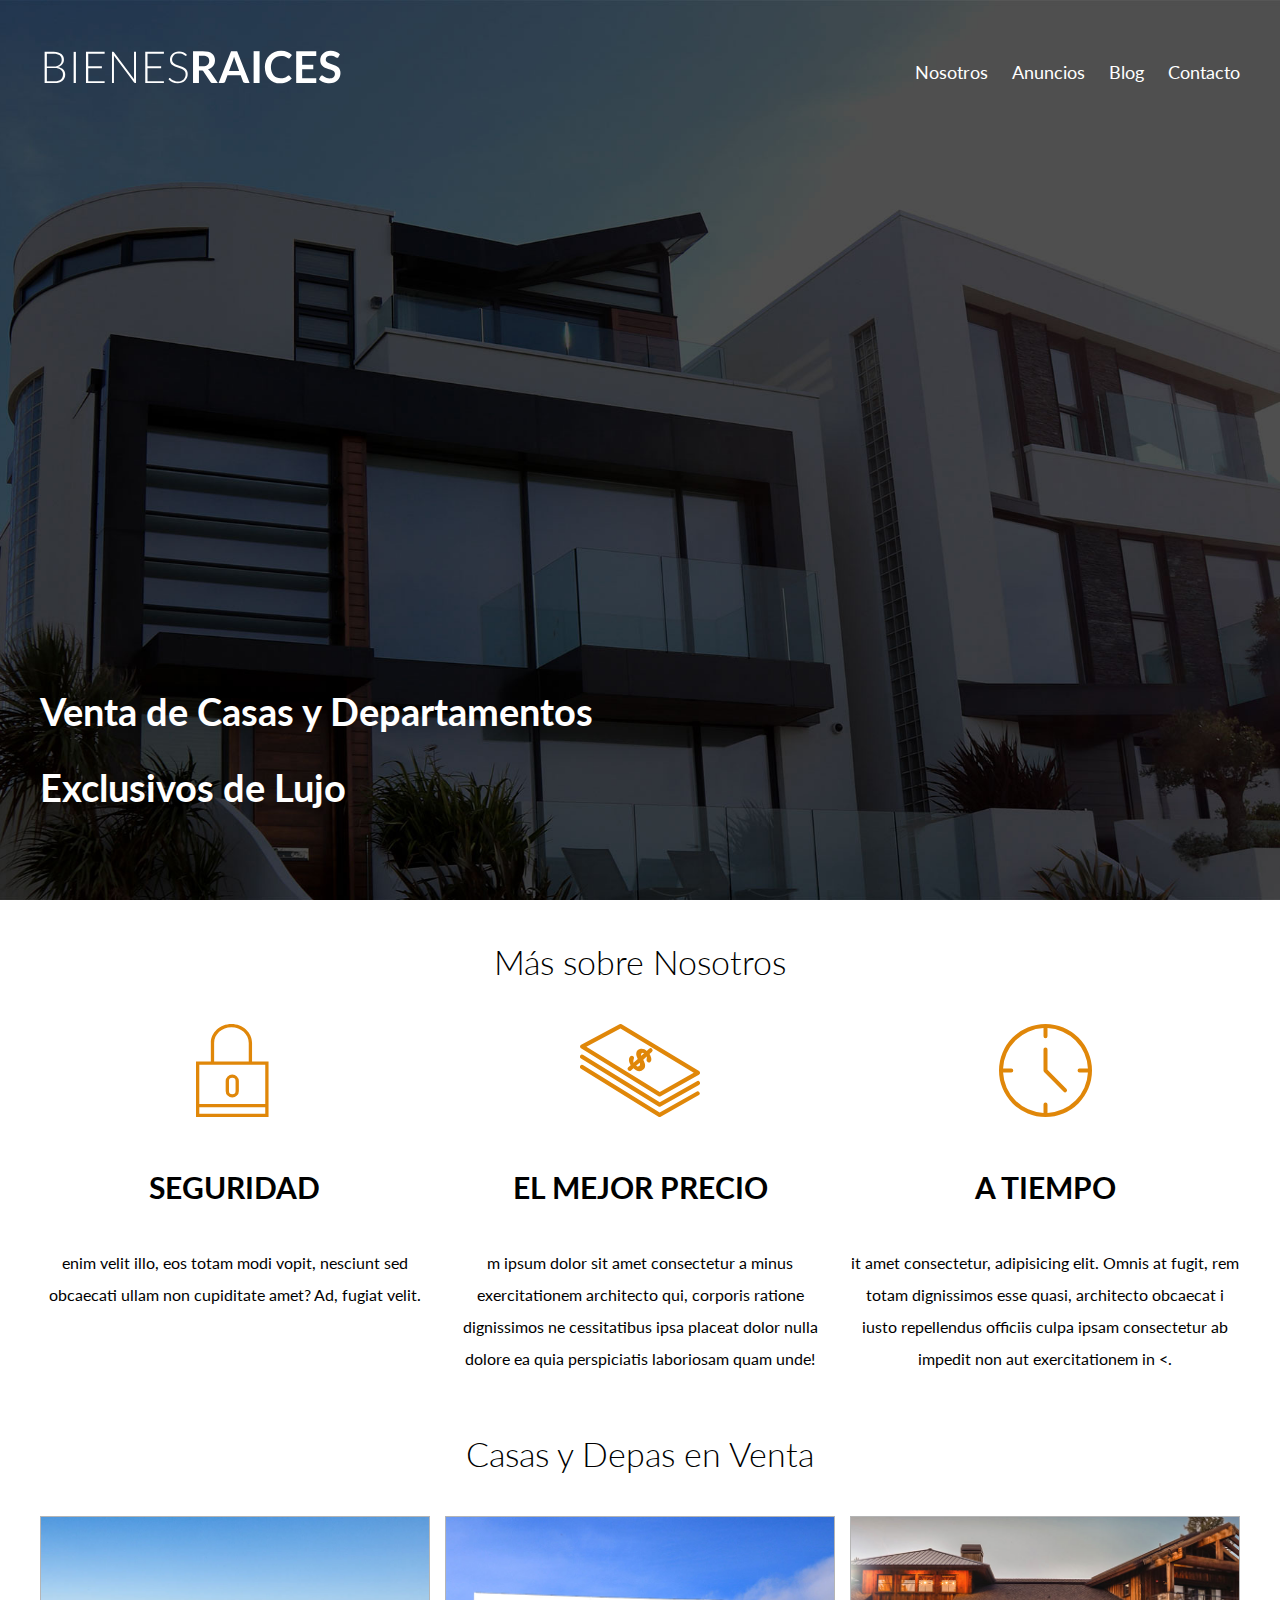
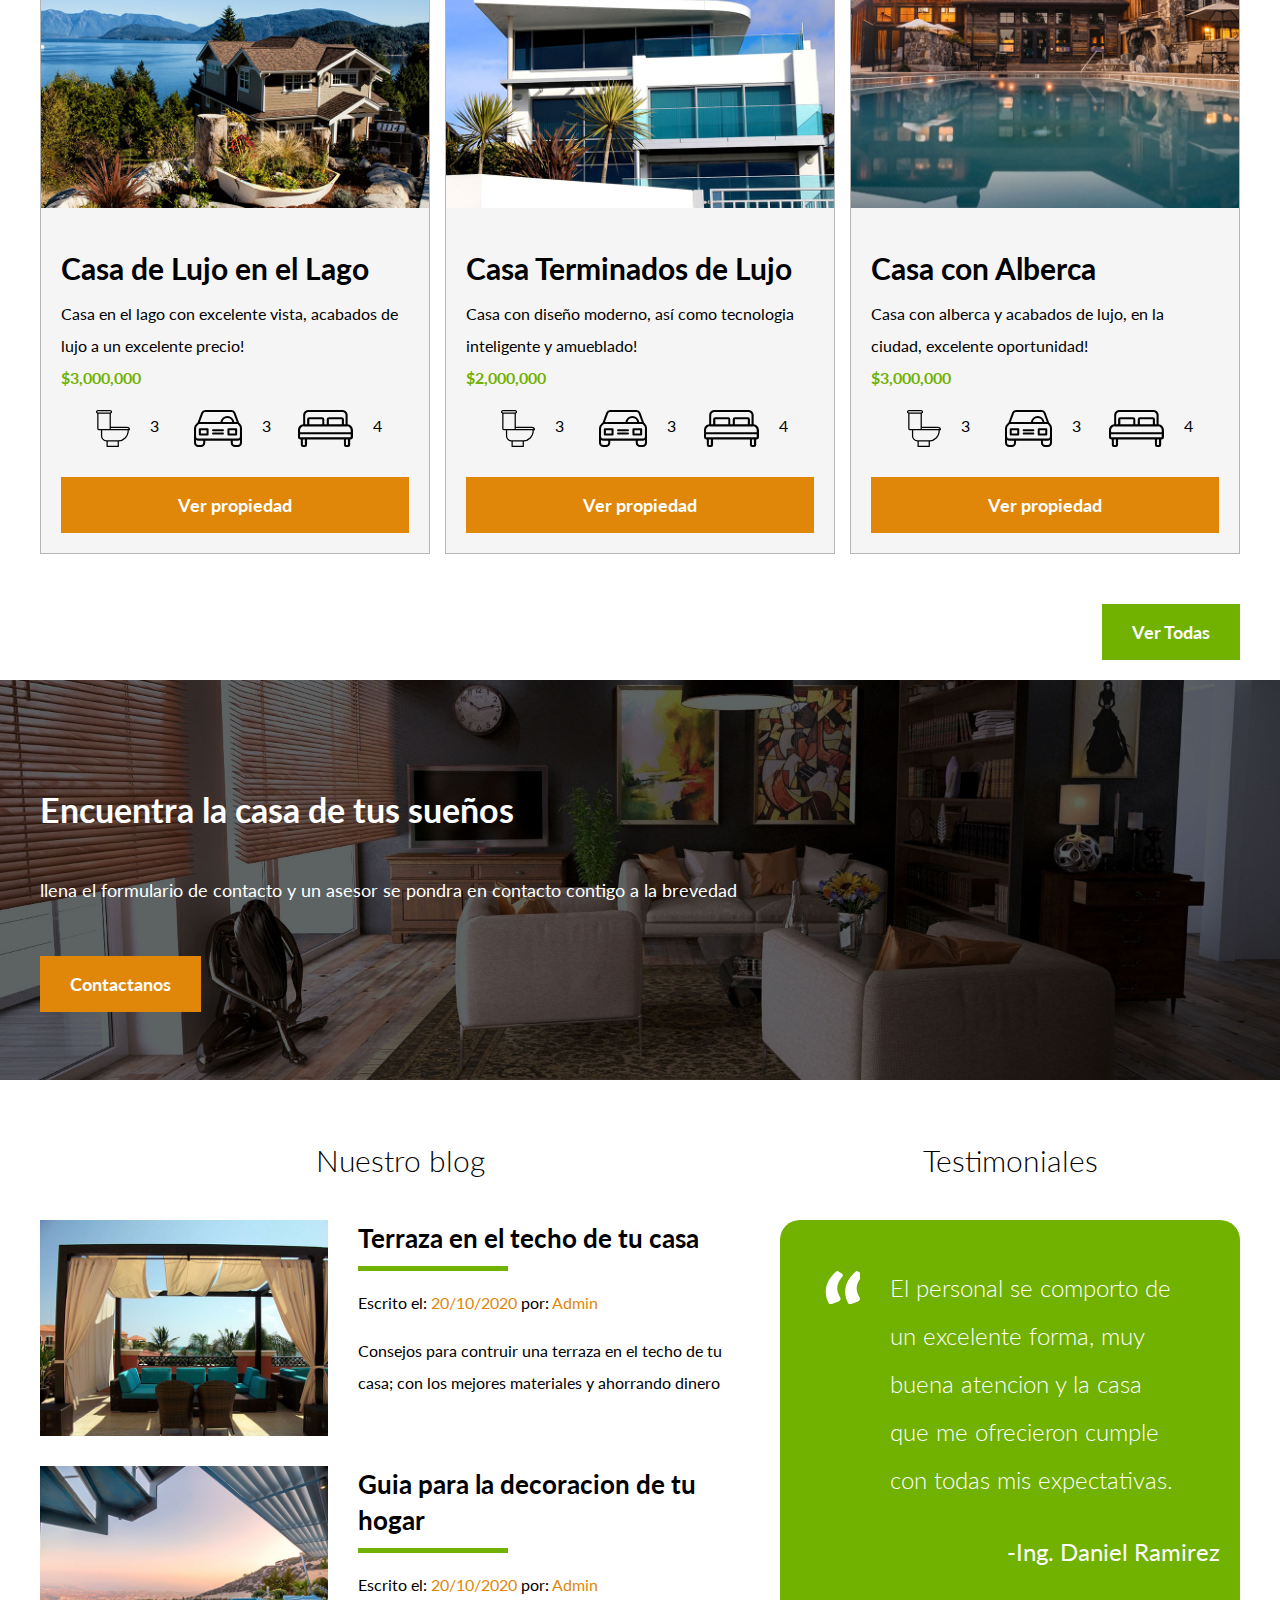
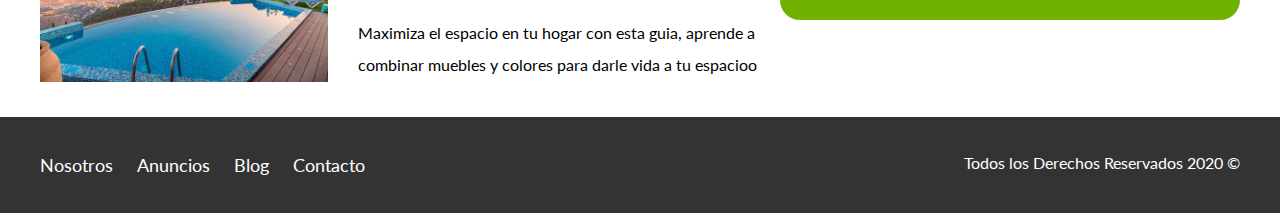
<file: index.html>
<!DOCTYPE html>
<html lang="en">

<head>
    <meta charset="UTF-8">
    <meta name="viewport" content="width=device-width, initial-scale=1.0">
    <meta http-equiv="X-UA-Compatible" content="ie=edge">
    <title>Bienes Raices</title>
    <link href="https://fonts.googleapis.com/css?family=Lato:300,400,700,900&display=swap" rel="stylesheet">
    <link rel="stylesheet" href="CSS/normalize.css">
    <link rel="stylesheet" href="CSS/Styles.css">

</head>

<body>
    <header class="site-header inicio">
        <div class="contenido-header contenedor">
            <div class="barra">
                <a href="/">
                    <img src="img/logo.svg" alt="Logotipo de Bienes Raices">
                </a>

                <div class="mobile-menu">
                    <a href="#navegacion">
                        <img src="img/barras.svg" alt="Icono Menu">
                    </a>
                </div>
                <nav id="navegacion" class="navegacion">
                    <a href="Nosotros.html">Nosotros</a>
                    <a href="Anuncios.html">Anuncios</a>
                    <a href="Blog.html">Blog</a>
                    <a href="Contacto.html">Contacto</a>
                </nav>
            </div>
            <h1>Venta de Casas y Departamentos Exclusivos de Lujo</h1>

        </div>
    </header>

    <section class="contenedor seccion">
        <h2 class="fw-300 centrar-texto">Más sobre Nosotros</h2>
        <div class="iconos-nosotros">
            <div class="icono">
                <img src="img/icono1.svg" alt="Icono Seguridad">
                <h3>Seguridad</h3>
                <p>enim velit illo, eos totam modi vopit, nesciunt sed obcaecati ullam non cupiditate amet? Ad, fugiat velit.</p>
            </div class="icono">

            <div class="icono">
                <img src="img/icono2.svg" alt="Icono Precio">
                <h3>El mejor precio</h3>
                <p>m ipsum dolor sit amet consectetur a minus exercitationem architecto qui, corporis ratione dignissimos ne cessitatibus ipsa placeat dolor nulla dolore ea quia perspiciatis laboriosam quam unde!</p>
            </div class="icono">

            <div class="icono">
                <img src="img/icono3.svg" alt="Icono Tiempo">
                <h3>A Tiempo</h3>
                <p>it amet consectetur, adipisicing elit. Omnis at fugit, rem totam dignissimos esse quasi, architecto obcaecat i iusto repellendus officiis culpa ipsam consectetur ab impedit non aut exercitationem in
                    <.</p>
            </div>


    </section>

    <main class="seccion contenedor">
        <h2 class="fw-300 centrar-texto">Casas y Depas en Venta</h2>
        <div class="contenedor-anuncios">
            <div class="anuncio">
                <img src="img/anuncio1.jpg" alt="Anuncio casa de lujo">
                <div class="contenido-anuncio">
                    <h3>Casa de Lujo en el Lago</h3>
                    <p>Casa en el lago con excelente vista, acabados de lujo a un excelente precio!</p>
                    <p class="precio">$3,000,000</p>

                    <ul class="iconos-caracteristicas">
                        <li><img src="img/icono_wc.svg" alt="icono wc">
                            <p>3</p>
                        </li>

                        <li><img src="img/icono_estacionamiento.svg" alt="icono autos">
                            <p>3</p>
                        </li>
                        <li><img src="img/icono_dormitorio.svg" alt="icono habitacion">
                            <p>4</p>
                        </li>
                    </ul>

                    <a href="Anuncio.html" class="botones boton-amarillo d-block">Ver propiedad</a>
                </div>
            </div>

            <div class="anuncio">
                <img src="img/anuncio2.jpg" alt="Anuncio casas terminados">
                <div class="contenido-anuncio">
                    <h3>Casa Terminados de Lujo</h3>
                    <p>Casa con diseño moderno, así como tecnologia inteligente y amueblado!</p>
                    <p class="precio">$2,000,000</p>

                    <ul class="iconos-caracteristicas">
                        <li><img src="img/icono_wc.svg" alt="icono wc">
                            <p>3</p>
                        </li>

                        <li><img src="img/icono_estacionamiento.svg" alt="icono autos">
                            <p>3</p>
                        </li>
                        <li><img src="img/icono_dormitorio.svg" alt="icono habitacion">
                            <p>4</p>
                        </li>
                    </ul>

                    <a href="Anuncio.html" class="botones boton-amarillo d-block">Ver propiedad</a>
                </div>
            </div>

            <div class="anuncio">
                <img src="img/anuncio3.jpg" alt="Anuncio Casa con Alberca">
                <div class="contenido-anuncio">
                    <h3>Casa con Alberca</h3>
                    <p>Casa con alberca y acabados de lujo, en la ciudad, excelente oportunidad!</p>
                    <p class="precio">$3,000,000</p>

                    <ul class="iconos-caracteristicas">
                        <li><img src="img/icono_wc.svg" alt="icono wc">
                            <p>3</p>
                        </li>

                        <li><img src="img/icono_estacionamiento.svg" alt="icono autos">
                            <p>3</p>
                        </li>
                        <li><img src="img/icono_dormitorio.svg" alt="icono habitacion">
                            <p>4</p>
                        </li>
                    </ul>

                    <a href="Anuncio.html" class="botones boton-amarillo d-block">Ver propiedad</a>
                </div>
            </div>
        </div>
        <div class="ver-todas">
            <a href="Anuncios.html" class="botones boton-verde">Ver Todas</a>
        </div>
    </main>

    <section class="imagen-contacto">
        <div class="contenedor contenido-contacto">
            <h2>Encuentra la casa de tus sueños</h2>
            <p>llena el formulario de contacto y un asesor se pondra en contacto contigo a la brevedad
            </p>

            <a href="Contacto.html" class="botones boton-amarillo">Contactanos</a>
        </div>
    </section>

    <div class="seccion-inferior contenedor seccion">
        <section class="blog">
            <h3 class="centrar-texto fw-300">Nuestro blog</h3>

            <article class="entrada-blog">
                <div class="imagen">
                    <img src="img/blog1.jpg" alt="imagen blog 1">
                </div>
                <div class="texto-entrada">
                    <a href="Entrada.html">
                        <h4>Terraza en el techo de tu casa</h4>
                    </a>
                    <p>Escrito el: <span> 20/10/2020 </span> por: <span>Admin</span></p>
                    <p>Consejos para contruir una terraza en el techo de tu casa; con los mejores materiales y ahorrando dinero</p>
                </div>
            </article>

            <article class="entrada-blog">
                <div class="imagen">
                    <img src="img/blog2.jpg" alt="imagen blog 2">
                </div>
                <div class="texto-entrada">
                    <a href="Entrada.html">
                        <h4>Guia para la decoracion de tu hogar</h4>
                    </a>
                    <p>Escrito el: <span> 20/10/2020 </span> por: <span>Admin</span></p>
                    <p>Maximiza el espacio en tu hogar con esta guia, aprende a combinar muebles y colores para darle vida a tu espacioo</p>
                </div>
            </article>
        </section>
        <section class="testimoniales">
            <h3 class="fw-300 centrar-texto">Testimoniales</h3>
            <div class="testimonial">
                <blockquote>
                    El personal se comporto de un excelente forma, muy buena atencion y la casa que me ofrecieron cumple con todas mis expectativas.
                </blockquote>
                <p>-Ing. Daniel Ramirez</p>
        </section>
        </section>

        </div>

        <footer class="site-footer seccion">
            <div class="contenedor contenedor-footer">
                <nav class="navegacion">
                    <a href="Nosotros.html">Nosotros</a>
                    <a href="Anuncios.html">Anuncios</a>
                    <a href="Blog.html">Blog</a>
                    <a href="Contacto.html">Contacto</a>
                </nav>
                <p class="copyright">Todos los Derechos Reservados 2020 &copy;</p>
            </div>
        </footer>
</body>

</html>
</file>
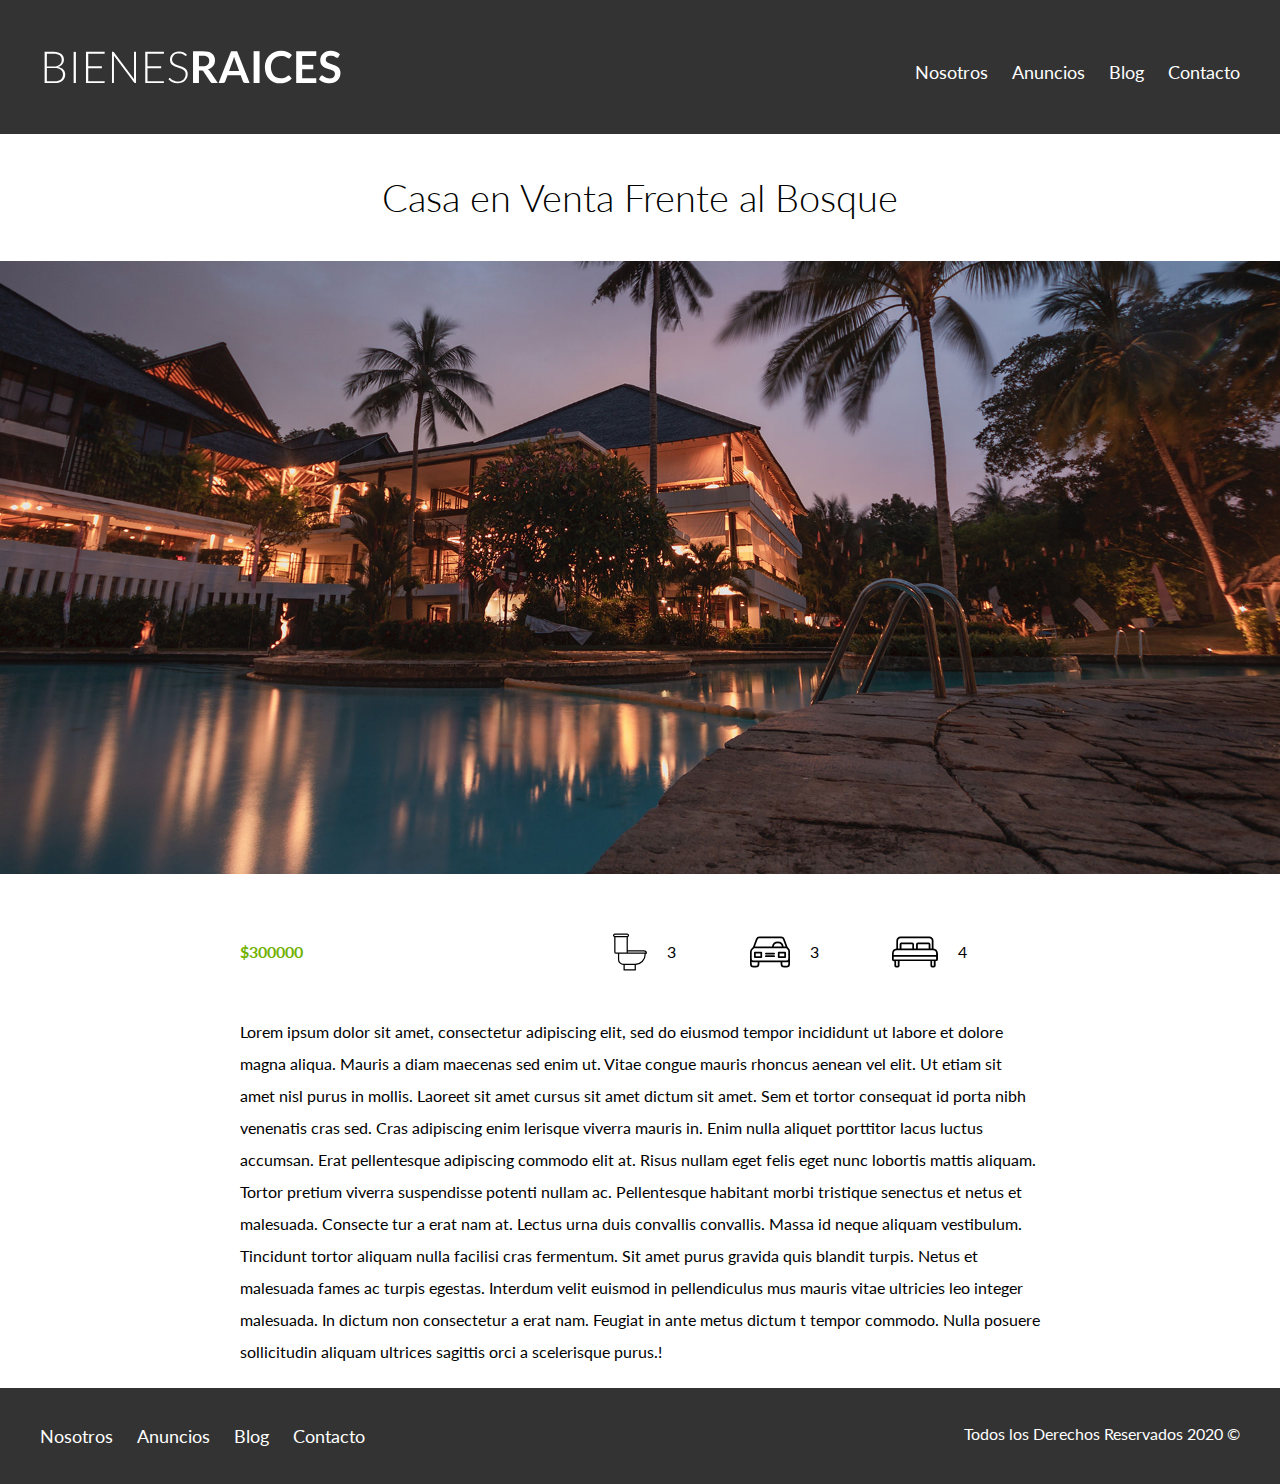
<file: Anuncio.html>
<!DOCTYPE html>
<html lang="en">

<head>
    <meta charset="UTF-8">
    <meta name="viewport" content="width=device-width, initial-scale=1.0">
    <meta http-equiv="X-UA-Compatible" content="ie=edge">
    <title>Anuncio</title>
    <link href="https://fonts.googleapis.com/css?family=Lato:300,400,700,900&display=swap" rel="stylesheet">
    <link rel="stylesheet" href="CSS/normalize.css">
    <link rel="stylesheet" href="CSS/Styles.css">

</head>

<body>
    <header class="site-header">
        <div class="contenedor contenido-header">
            <div class="barra">
                <a href="/">
                    <img src="img/logo.svg" alt="Logotipo de Bienes Raices">
                </a>

                <div class="mobile-menu">
                    <a href="#navegacion">
                        <img src="img/barras.svg" alt="Icono Menu">
                    </a>
                </div>
                <nav id="navegacion" class="navegacion">
                    <a href="Nosotros.html">Nosotros</a>
                    <a href="Anuncios.html">Anuncios</a>
                    <a href="Blog.html">Blog</a>
                    <a href="Contacto.html">Contacto</a>
                </nav>
            </div>
        </div>
    </header>

    <h1 class="fw-300 centrar-texto">Casa en Venta Frente al Bosque</h1>
    <img src="img/destacada.jpg" alt="Imagen anuncio">

    <main class="contenedor seccion contenido-centrado">
        <div class="resumen-propiedad">
            <p class="precio">$300000</p>
            <ul class="iconos-caracteristicas">
                <li><img src="img/icono_wc.svg" alt="icono wc">
                    <p>3</p>
                </li>

                <li><img src="img/icono_estacionamiento.svg" alt="icono autos">
                    <p>3</p>
                </li>
                <li><img src="img/icono_dormitorio.svg" alt="icono habitacion">
                    <p>4</p>
                </li>
            </ul>

        </div>
        <!--Resumen de propiedad-->

        <p>Lorem ipsum dolor sit amet, consectetur adipiscing elit, sed do eiusmod tempor incididunt ut labore et dolore magna aliqua. Mauris a diam maecenas sed enim ut. Vitae congue mauris rhoncus aenean vel elit. Ut etiam sit amet nisl purus in mollis.
            Laoreet sit amet cursus sit amet dictum sit amet. Sem et tortor consequat id porta nibh venenatis cras sed. Cras adipiscing enim lerisque viverra mauris in. Enim nulla aliquet porttitor lacus luctus accumsan. Erat pellentesque adipiscing commodo
            elit at. Risus nullam eget felis eget nunc lobortis mattis aliquam. Tortor pretium viverra suspendisse potenti nullam ac. Pellentesque habitant morbi tristique senectus et netus et malesuada. Consecte tur a erat nam at. Lectus urna duis convallis
            convallis. Massa id neque aliquam vestibulum. Tincidunt tortor aliquam nulla facilisi cras fermentum. Sit amet purus gravida quis blandit turpis. Netus et malesuada fames ac turpis egestas. Interdum velit euismod in pellendiculus mus mauris
            vitae ultricies leo integer malesuada. In dictum non consectetur a erat nam. Feugiat in ante metus dictum t tempor commodo. Nulla posuere sollicitudin aliquam ultrices sagittis orci a scelerisque purus.!
        </p>

    </main>



    <footer class="site-footer seccion">
        <div class="contenedor contenedor-footer">
            <nav class="navegacion">
                <a href="Nosotros.html">Nosotros</a>
                <a href="Anuncios.html">Anuncios</a>
                <a href="Blog.html">Blog</a>
                <a href="Contacto.html">Contacto</a>
            </nav>
            <p class="copyright">Todos los Derechos Reservados 2020 &copy;</p>
        </div>
    </footer>
</body>

</html>
</file>
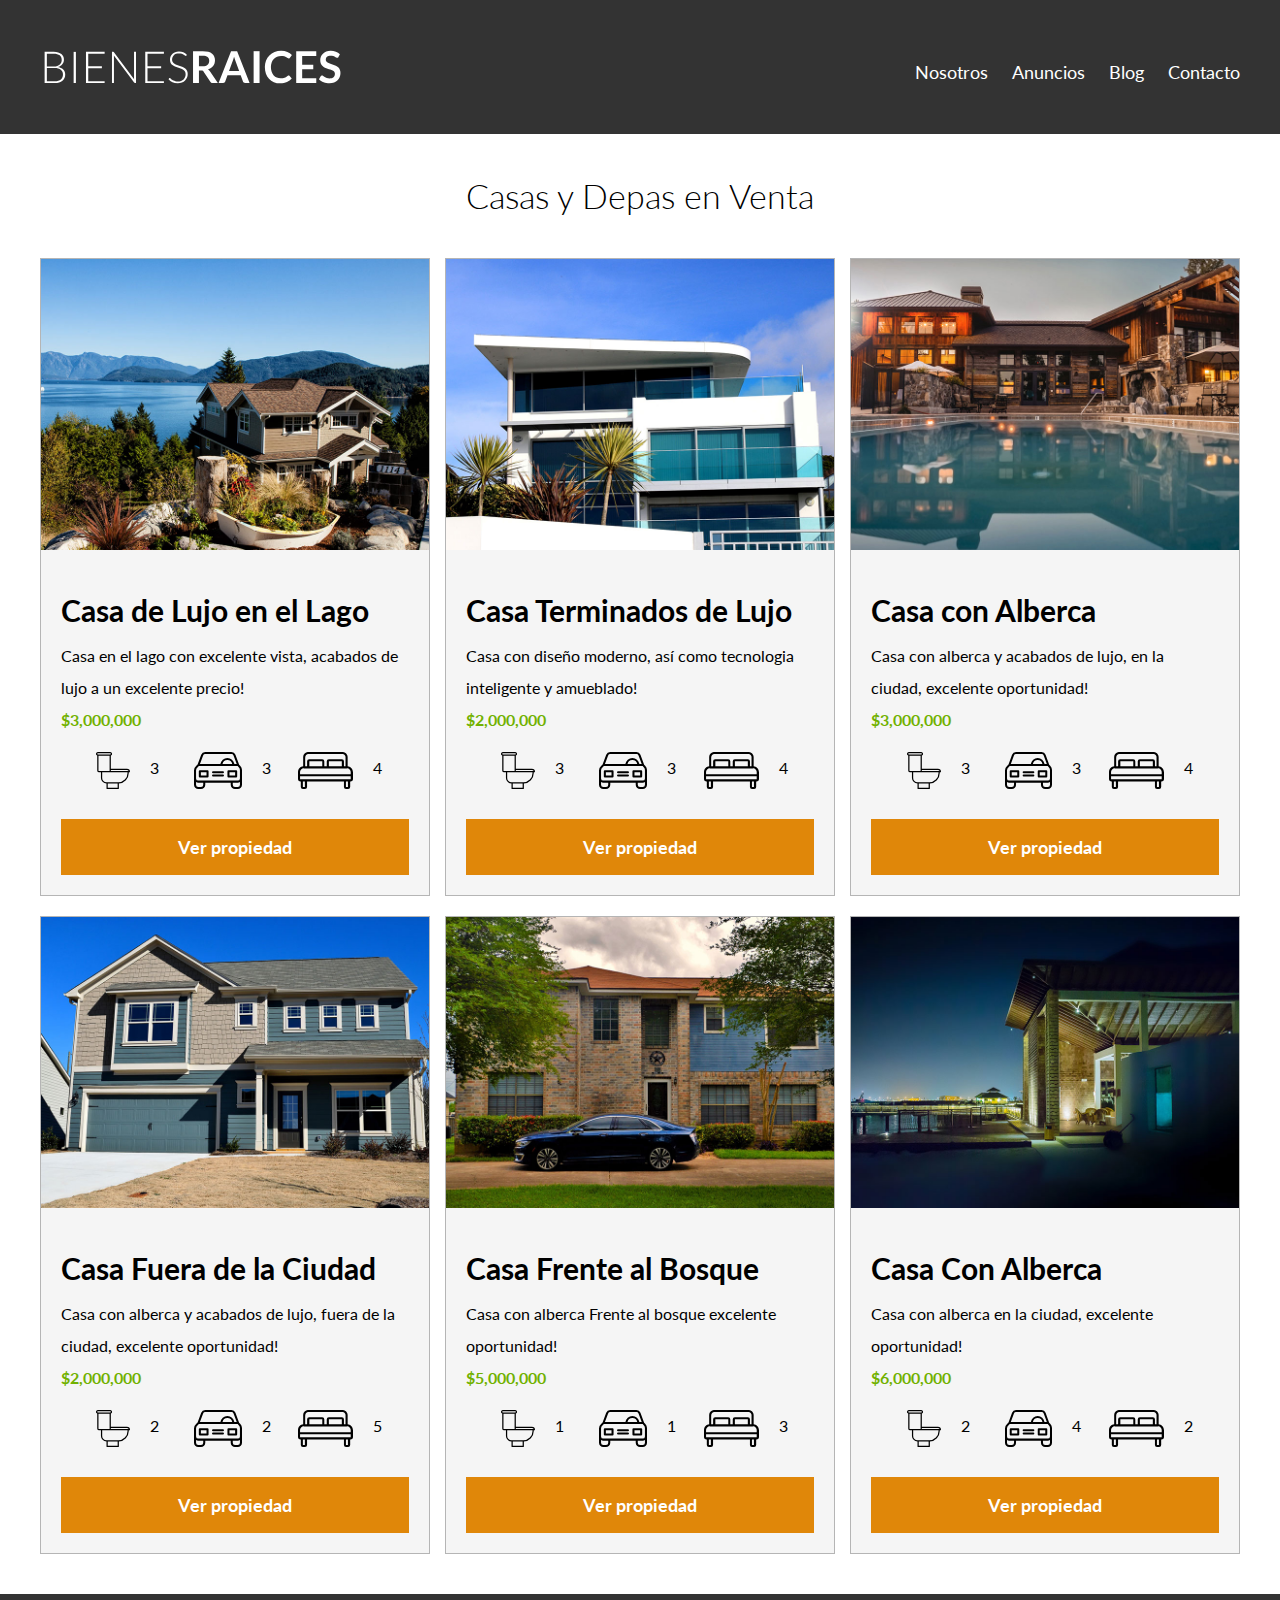
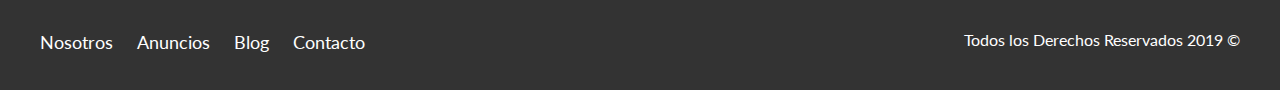
<file: Anuncios.html>
<!DOCTYPE html>
<html lang="en">

<head>
    <meta charset="UTF-8">
    <meta name="viewport" content="width=device-width, initial-scale=1.0">
    <meta http-equiv="X-UA-Compatible" content="ie=edge">
    <title>Anuncios</title>
    <link href="https://fonts.googleapis.com/css?family=Lato:300,400,700,900&display=swap" rel="stylesheet">
    <link rel="stylesheet" href="CSS/normalize.css">
    <link rel="stylesheet" href="CSS/Styles.css">

</head>

<body>
    <header class="site-header">
        <div class="contenedor contenido-header">
            <div class="barra">
                <a href="/">
                    <img src="img/logo.svg" alt="Logotipo de Bienes Raices">
                </a>

                <div class="mobile-menu">
                    <a href="#navegacion">
                        <img src="img/barras.svg" alt="Icono Menu">
                    </a>
                </div>
                <nav id="navegacion" class="navegacion">
                    <a href="Nosotros.html">Nosotros</a>
                    <a href="Anuncios.html">Anuncios</a>
                    <a href="Blog.html">Blog</a>
                    <a href="Contacto.html">Contacto</a>
                </nav>
            </div>
        </div>
    </header>

    </section>

    <main class="seccion contenedor">
        <h2 class="fw-300 centrar-texto">Casas y Depas en Venta</h2>
        <div class="contenedor-anuncios">
            <div class="anuncio">
                <img src="img/anuncio1.jpg" alt="Anuncio casa de lujo">
                <div class="contenido-anuncio">
                    <h3>Casa de Lujo en el Lago</h3>
                    <p>Casa en el lago con excelente vista, acabados de lujo a un excelente precio!</p>
                    <p class="precio">$3,000,000</p>

                    <ul class="iconos-caracteristicas">
                        <li><img src="img/icono_wc.svg" alt="icono wc">
                            <p>3</p>
                        </li>

                        <li><img src="img/icono_estacionamiento.svg" alt="icono autos">
                            <p>3</p>
                        </li>
                        <li><img src="img/icono_dormitorio.svg" alt="icono habitacion">
                            <p>4</p>
                        </li>
                    </ul>

                    <a href="Anuncio.html" class="botones boton-amarillo d-block">Ver propiedad</a>
                </div>
            </div>

            <div class="anuncio">
                <img src="img/anuncio2.jpg" alt="Anuncio casas terminados">
                <div class="contenido-anuncio">
                    <h3>Casa Terminados de Lujo</h3>
                    <p>Casa con diseño moderno, así como tecnologia inteligente y amueblado!</p>
                    <p class="precio">$2,000,000</p>

                    <ul class="iconos-caracteristicas">
                        <li><img src="img/icono_wc.svg" alt="icono wc">
                            <p>3</p>
                        </li>

                        <li><img src="img/icono_estacionamiento.svg" alt="icono autos">
                            <p>3</p>
                        </li>
                        <li><img src="img/icono_dormitorio.svg" alt="icono habitacion">
                            <p>4</p>
                        </li>
                    </ul>

                    <a href="Anuncio.html" class="botones boton-amarillo d-block">Ver propiedad</a>
                </div>
            </div>

            <div class="anuncio">
                <img src="img/anuncio3.jpg" alt="Anuncio Casa con Alberca">
                <div class="contenido-anuncio">
                    <h3>Casa con Alberca</h3>
                    <p>Casa con alberca y acabados de lujo, en la ciudad, excelente oportunidad!</p>
                    <p class="precio">$3,000,000</p>

                    <ul class="iconos-caracteristicas">
                        <li><img src="img/icono_wc.svg" alt="icono wc">
                            <p>3</p>
                        </li>

                        <li><img src="img/icono_estacionamiento.svg" alt="icono autos">
                            <p>3</p>
                        </li>
                        <li><img src="img/icono_dormitorio.svg" alt="icono habitacion">
                            <p>4</p>
                        </li>
                    </ul>

                    <a href="Anuncio.html" class="botones boton-amarillo d-block">Ver propiedad</a>
                </div>
                <!--Contenido Anuncio-->
            </div>
            <!--Anuncio--->

            <div class="anuncio">
                <img src="img/anuncio4.jpg" alt="Anuncio Casa De Lujo">
                <div class="contenido-anuncio">
                    <h3>Casa Fuera de la Ciudad</h3>
                    <p>Casa con alberca y acabados de lujo, fuera de la ciudad, excelente oportunidad!</p>
                    <p class="precio">$2,000,000</p>

                    <ul class="iconos-caracteristicas">
                        <li><img src="img/icono_wc.svg" alt="icono wc">
                            <p>2</p>
                        </li>

                        <li><img src="img/icono_estacionamiento.svg" alt="icono autos">
                            <p>2</p>
                        </li>
                        <li><img src="img/icono_dormitorio.svg" alt="icono habitacion">
                            <p>5</p>
                        </li>
                    </ul>

                    <a href="Anuncio.html" class="botones boton-amarillo d-block">Ver propiedad</a>
                </div>
                <!--Contenido Anuncio-->
            </div>
            <!--Anuncio--->

            <div class="anuncio">
                <img src="img/anuncio5.jpg" alt="Anuncio Casa Frente al Bosque">
                <div class="contenido-anuncio">
                    <h3>Casa Frente al Bosque</h3>
                    <p>Casa con alberca Frente al bosque excelente oportunidad!</p>
                    <p class="precio">$5,000,000</p>

                    <ul class="iconos-caracteristicas">
                        <li><img src="img/icono_wc.svg" alt="icono wc">
                            <p>1</p>
                        </li>

                        <li><img src="img/icono_estacionamiento.svg" alt="icono autos">
                            <p>1</p>
                        </li>
                        <li><img src="img/icono_dormitorio.svg" alt="icono habitacion">
                            <p>3</p>
                        </li>
                    </ul>

                    <a href="Anuncio.html" class="botones boton-amarillo d-block">Ver propiedad</a>
                </div>
                <!--Contenido Anuncio-->
            </div>
            <!--Anuncio--->

            <div class="anuncio">
                <img src="img/anuncio6.jpg" alt="Anuncio Casa con Alberca">
                <div class="contenido-anuncio">
                    <h3>Casa Con Alberca</h3>
                    <p>Casa con alberca en la ciudad, excelente oportunidad!</p>
                    <p class="precio">$6,000,000</p>

                    <ul class="iconos-caracteristicas">
                        <li><img src="img/icono_wc.svg" alt="icono wc">
                            <p>2</p>
                        </li>

                        <li><img src="img/icono_estacionamiento.svg" alt="icono autos">
                            <p>4</p>
                        </li>
                        <li><img src="img/icono_dormitorio.svg" alt="icono habitacion">
                            <p>2</p>
                        </li>
                    </ul>

                    <a href="Anuncio.html" class="botones boton-amarillo d-block">Ver propiedad</a>
                </div>
                <!--Contenido Anuncio-->
            </div>
            <!--Anuncio--->

        </div>

    </main>


    <footer class="site-footer seccion">
        <div class="contenedor contenedor-footer">
            <nav class="navegacion">
                <a href="Nosotros.html">Nosotros</a>
                <a href="Anuncios.html">Anuncios</a>
                <a href="Blog.html">Blog</a>
                <a href="Contacto.html">Contacto</a>
            </nav>
            <p class="copyright">Todos los Derechos Reservados 2019 &copy;</p>
        </div>
    </footer>
</body>

</html>
</file>
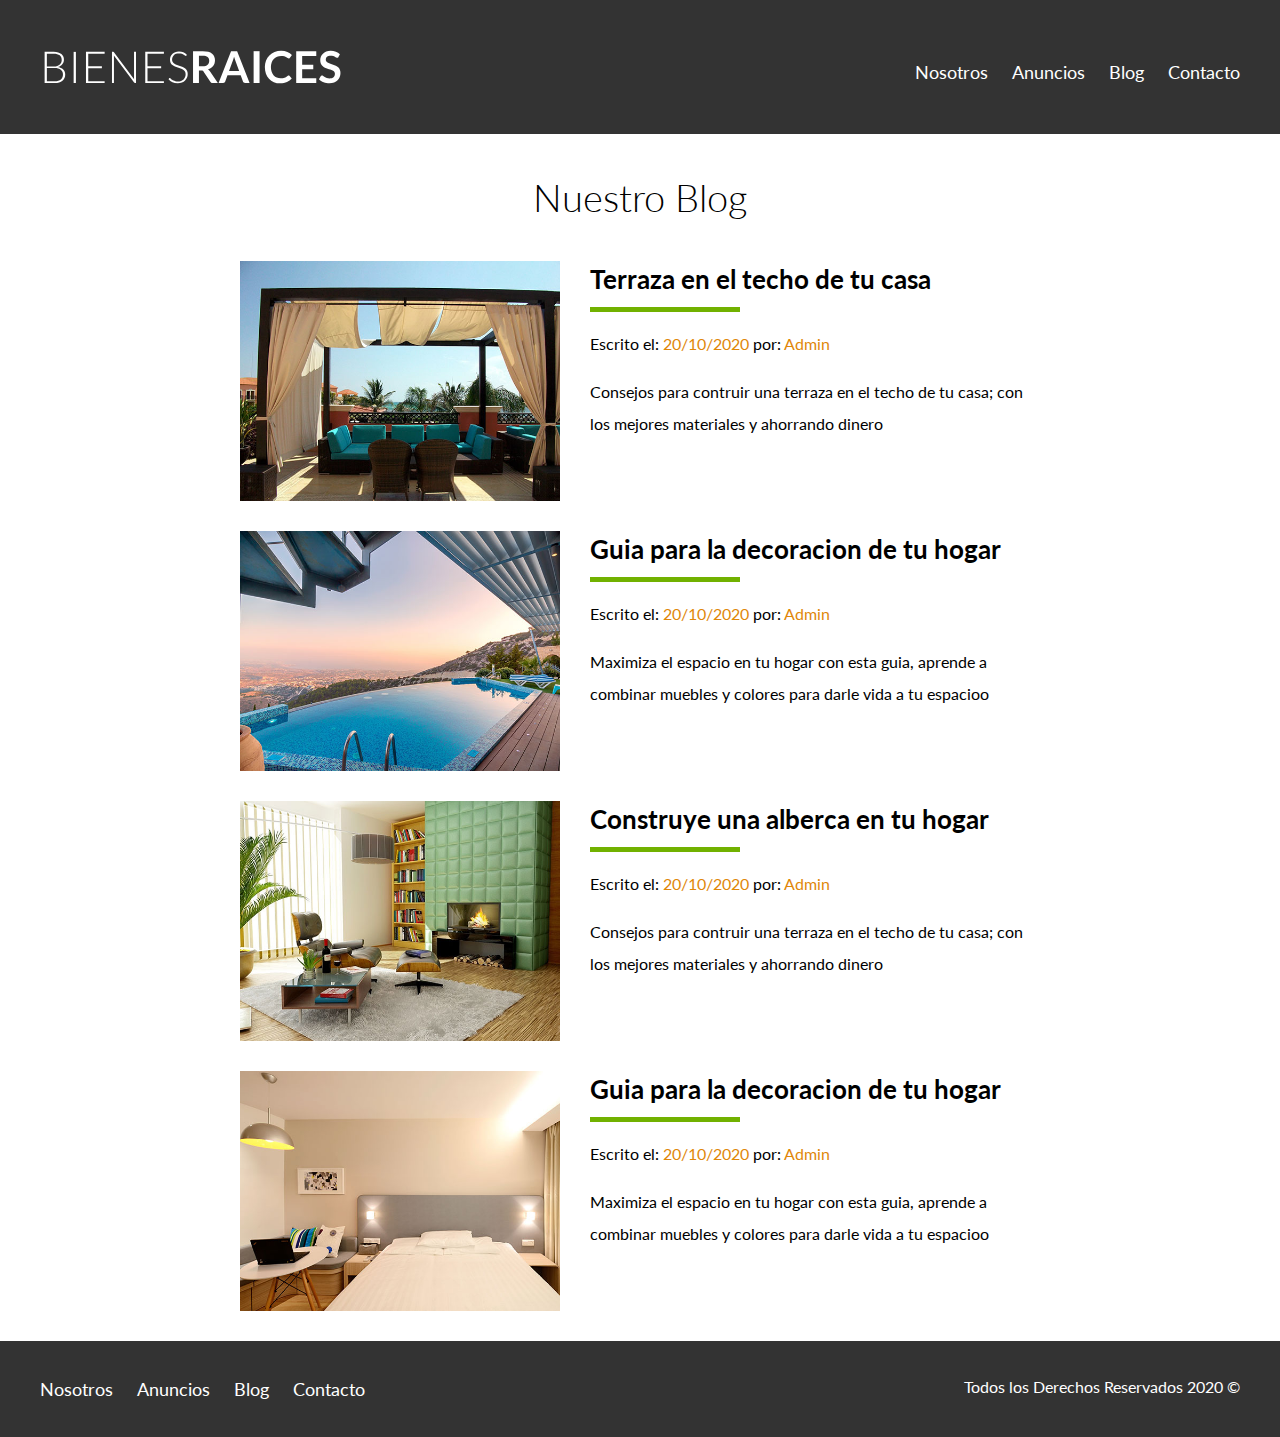
<file: Blog.html>
<!DOCTYPE html>
<html lang="en">

<head>
    <meta charset="UTF-8">
    <meta name="viewport" content="width=device-width, initial-scale=1.0">
    <meta http-equiv="X-UA-Compatible" content="ie=edge">
    <title>Blog</title>
    <link href="https://fonts.googleapis.com/css?family=Lato:300,400,700,900&display=swap" rel="stylesheet">
    <link rel="stylesheet" href="CSS/normalize.css">
    <link rel="stylesheet" href="CSS/Styles.css">

</head>

<body>
    <header class="site-header">
        <div class="contenedor contenido-header">
            <div class="barra">
                <a href="/">
                    <img src="img/logo.svg" alt="Logotipo de Bienes Raices">
                </a>

                <div class="mobile-menu">
                    <a href="#navegacion">
                        <img src="img/barras.svg" alt="Icono Menu">
                    </a>
                </div>
                <nav id="navegacion" class="navegacion">
                    <a href="Nosotros.html">Nosotros</a>
                    <a href="Anuncios.html">Anuncios</a>
                    <a href="Blog.html">Blog</a>
                    <a href="Contacto.html">Contacto</a>
                </nav>
            </div>
        </div>
    </header>

    <main class="contenedor seccion contenido-centrado">
        <h1 class="fw-300 centrar-texto">Nuestro Blog</h1>

        <article class="entrada-blog">
            <div class="imagen">
                <img src="img/blog1.jpg" alt="imagen blog 1">
            </div>
            <div class="texto-entrada">
                <a href="Entrada.html">
                    <h4>Terraza en el techo de tu casa</h4>
                </a>
                <p>Escrito el: <span> 20/10/2020 </span> por: <span>Admin</span></p>
                <p>Consejos para contruir una terraza en el techo de tu casa; con los mejores materiales y ahorrando dinero</p>
            </div>
        </article>

        <article class="entrada-blog">
            <div class="imagen">
                <img src="img/blog2.jpg" alt="imagen blog 2">
            </div>
            <div class="texto-entrada">
                <a href="Entrada.html">
                    <h4>Guia para la decoracion de tu hogar</h4>
                </a>
                <p>Escrito el: <span> 20/10/2020 </span> por: <span>Admin</span></p>
                <p>Maximiza el espacio en tu hogar con esta guia, aprende a combinar muebles y colores para darle vida a tu espacioo</p>
            </div>
        </article>

        <article class="entrada-blog">
            <div class="imagen">
                <img src="img/blog3.jpg" alt="imagen blog 3">
            </div>
            <div class="texto-entrada">
                <a href="Entrada.html">
                    <h4>Construye una alberca en tu hogar</h4>
                </a>
                <p>Escrito el: <span> 20/10/2020 </span> por: <span>Admin</span></p>
                <p>Consejos para contruir una terraza en el techo de tu casa; con los mejores materiales y ahorrando dinero</p>
            </div>
        </article>

        <article class="entrada-blog">
            <div class="imagen">
                <img src="img/blog4.jpg" alt="imagen blog 4">
            </div>
            <div class="texto-entrada">
                <a href="Entrada.html">
                    <h4>Guia para la decoracion de tu hogar</h4>
                </a>
                <p>Escrito el: <span> 20/10/2020 </span> por: <span>Admin</span></p>
                <p>Maximiza el espacio en tu hogar con esta guia, aprende a combinar muebles y colores para darle vida a tu espacioo</p>
            </div>
        </article>

    </main>


    <footer class="site-footer seccion">
        <div class="contenedor contenedor-footer">
            <nav class="navegacion">
                <a href="Nosotros.html">Nosotros</a>
                <a href="Anuncios.html">Anuncios</a>
                <a href="Blog.html">Blog</a>
                <a href="Contacto.html">Contacto</a>
            </nav>
            <p class="copyright">Todos los Derechos Reservados 2020 &copy;</p>
        </div>
    </footer>
</body>

</html>
</file>
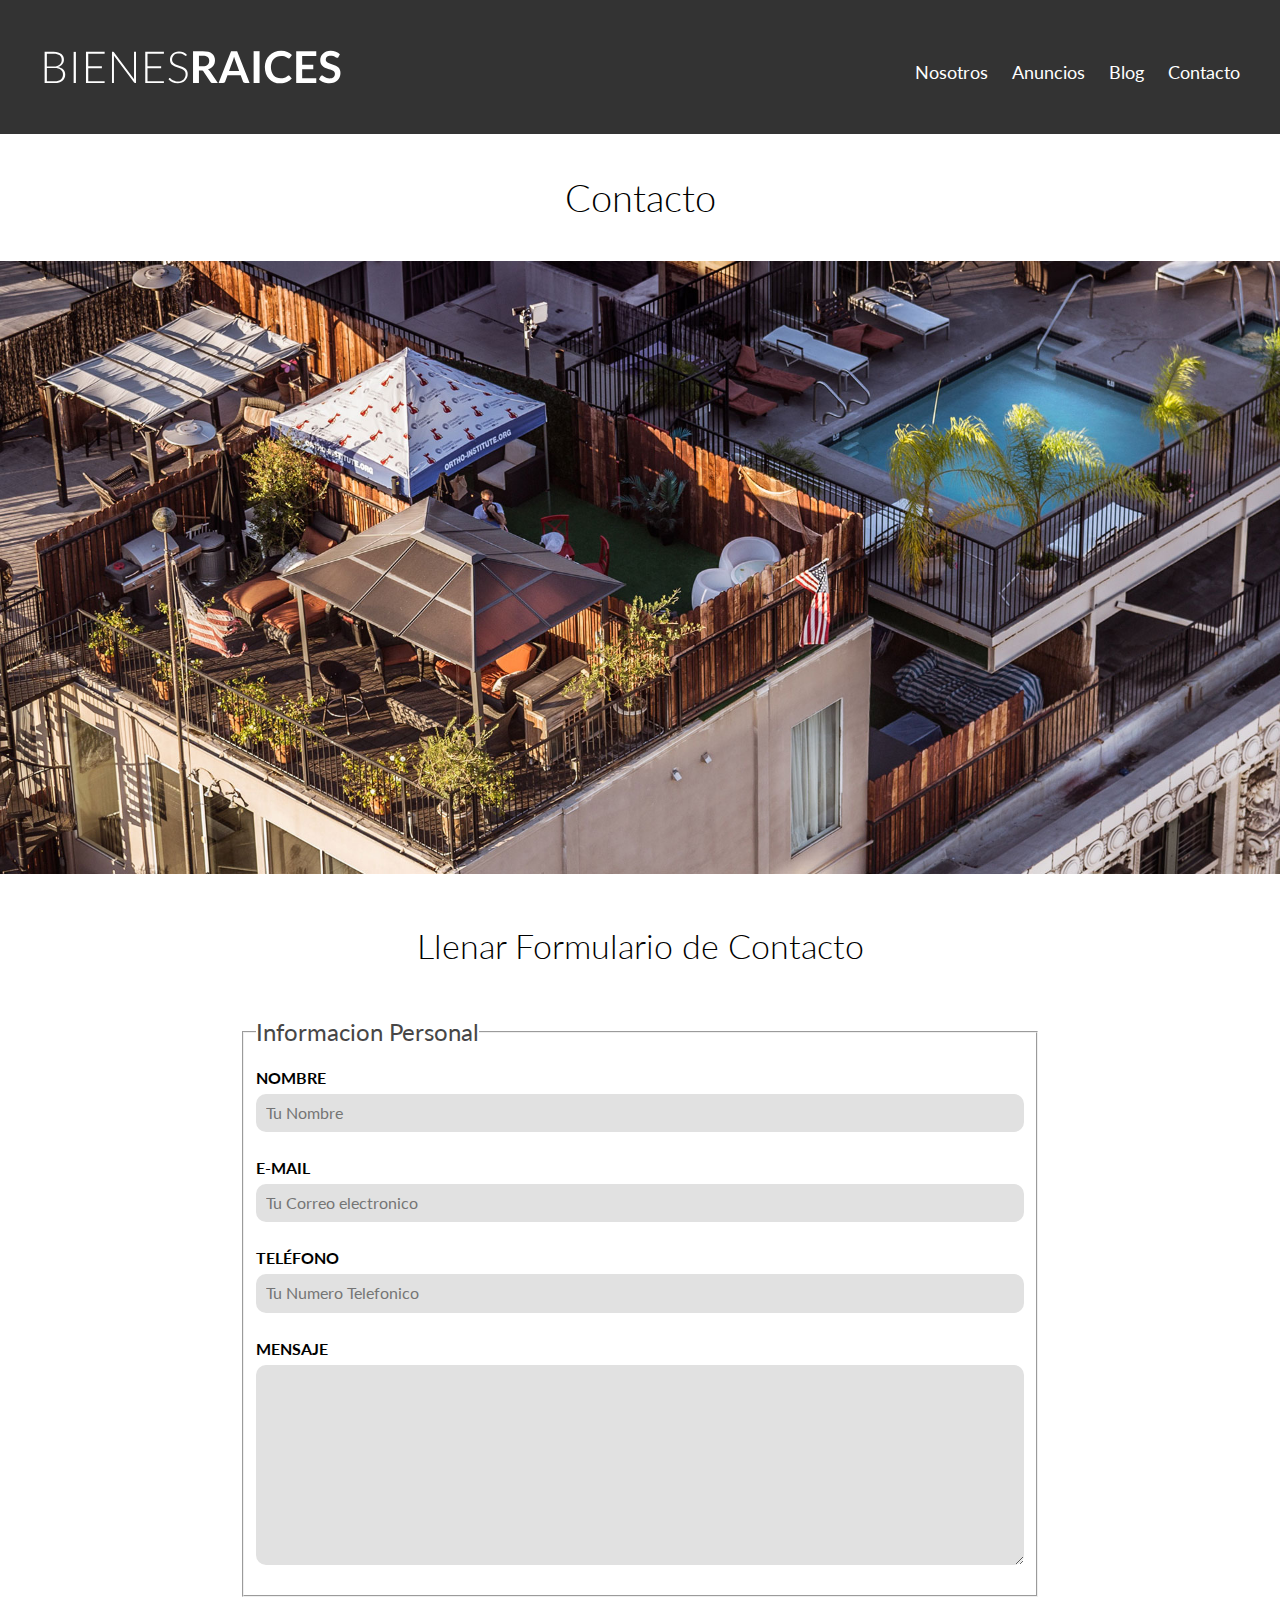
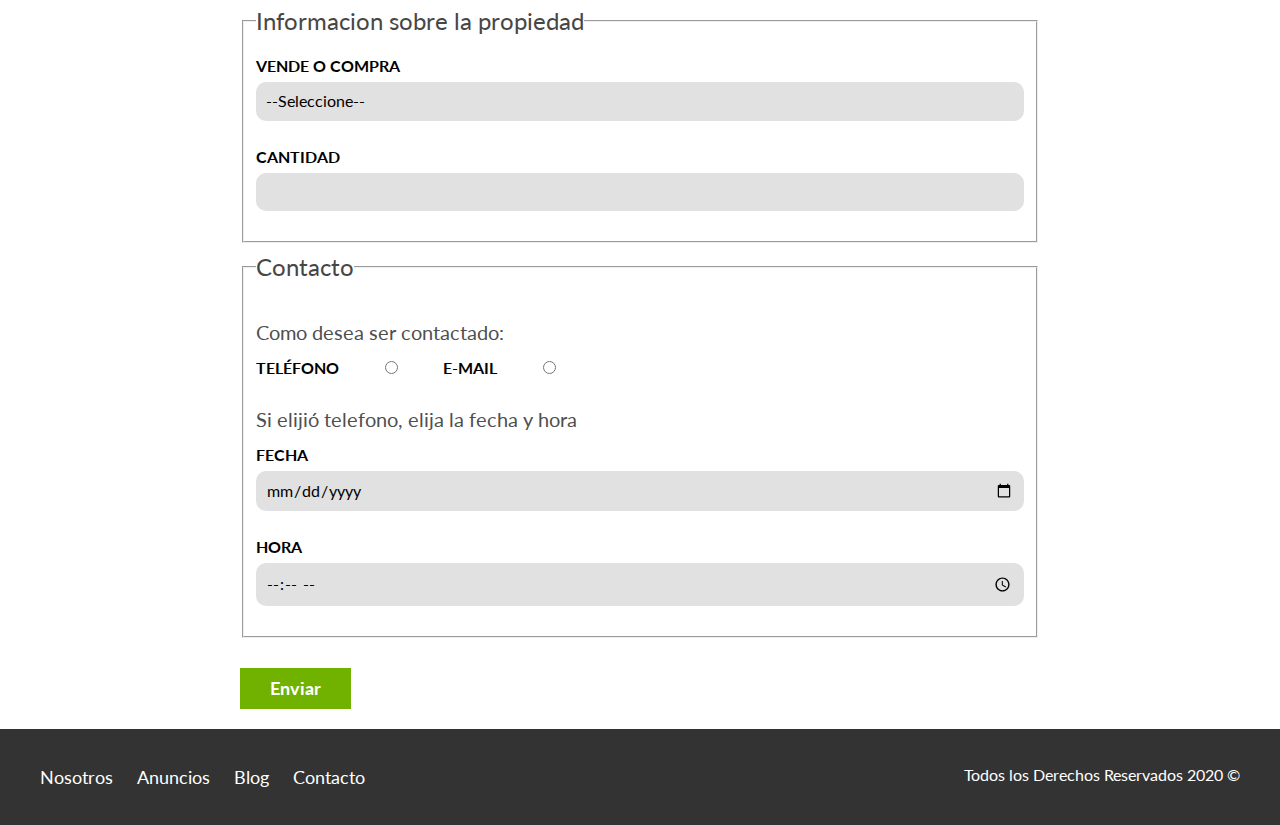
<file: Contacto.html>
<!DOCTYPE html>
<html lang="en">

<head>
    <meta charset="UTF-8">
    <meta name="viewport" content="width=device-width, initial-scale=1.0">
    <meta http-equiv="X-UA-Compatible" content="ie=edge">
    <title>Contacto</title>
    <link href="https://fonts.googleapis.com/css?family=Lato:300,400,700,900&display=swap" rel="stylesheet">
    <link rel="stylesheet" href="CSS/normalize.css">
    <link rel="stylesheet" href="CSS/Styles.css">

</head>

<body>
    <header class="site-header">
        <div class="contenedor contenido-header">
            <div class="barra">
                <a href="/">
                    <img src="img/logo.svg" alt="Logotipo de Bienes Raices">
                </a>

                <div class="mobile-menu">
                    <a href="#navegacion">
                        <img src="img/barras.svg" alt="Icono Menu">
                    </a>
                </div>
                <nav id="navegacion" class="navegacion">
                    <a href="Nosotros.html">Nosotros</a>
                    <a href="Anuncios.html">Anuncios</a>
                    <a href="Blog.html">Blog</a>
                    <a href="Contacto.html">Contacto</a>
                </nav>
            </div>
        </div>
    </header>

    <h1 class="fw-300 centrar-texto">Contacto</h1>
    <img src="img/destacada3.jpg" alt="Imagen principal">


    <main class="contenedor seccion contenido-centrado">

        <h2 class="fw-300 centrar-texto">Llenar Formulario de Contacto</h1>

            <form class="contacto" action="">
                <!--para todos los formularios usar un for-->
                <fieldset>
                    <!--Este comando agrupa campos que esten relacionados-->
                    <legend>Informacion Personal</legend>
                    <!--Para agregar una leyenda-->

                    <label for="nombre">Nombre</label>
                    <input type="text" id="nombre" placeholder="Tu Nombre">

                    <label for="email">E-mail</label>
                    <input type="email" id="email" placeholder="Tu Correo electronico" required>

                    <label for="telefono">Teléfono</label>
                    <input type="tel" name="telefono" id="telefono" placeholder="Tu Numero Telefonico" required>
                    <!--required sirve para obligar a llenar el campo-->

                    <label for="mensaje">Mensaje</label>
                    <textarea id="mensaje"></textarea>

                </fieldset>

                <fieldset>
                    <legend>Informacion sobre la propiedad</legend>
                    <label for="opciones">Vende o compra</label>
                    <select id="opciones">
                    <option value="" disabled selected>--Seleccione--</option> <!--DIseble, para no seleccionarlo y selected para dejarlo fijo -->
                    <option value="">Compra</option>
                    <option value="">Vende</option>
                </select>

                    <label for="cantidad">cantidad</label>
                    <input type="number" min="0" max="10" step="2">


                </fieldset>

                <fieldset>
                    <legend>Contacto</legend>
                    <p>Como desea ser contactado:</p>

                    <div class="forma-contacto">

                        <label for="telefono">Teléfono</label>
                        <input type="radio" name="contacto" value="telefono" id="telefono">
                        <!--Se necesita que tengan el mismo name para que los tome en cuenta el radio-->

                        <label for="correo">E-mail</label>
                        <input type="radio" name="contacto" value="correo" id="correo">
                        <!--para backend el value sirvepara php al igual que en select, para los demas son con name-->
                    </div>

                    <p>Si elijió telefono, elija la fecha y hora</p>
                    <label for="fecha">Fecha</label>
                    <input type="date" id="fecha">

                    <label for="hora">Hora</label>
                    <input type="time" id="hora" min="9:00" max="18:00">

                    <!--
                <p>Elija el menu</p>
                <input type="checkbox" name="orden" value="hamburguesa"> hamburguesa
                <input type="checkbox" name="orden" value="papas"> Papas 
                <input type="checkbox" name="orden" value="soda"> soda 
                 -->

                </fieldset>
                <input type="submit" value="Enviar" class="botones boton-verde">

            </form>


    </main>

    <footer class="site-footer seccion">
        <div class="contenedor contenedor-footer">
            <nav class="navegacion">
                <a href="Nosotros.html">Nosotros</a>
                <a href="Anuncios.html">Anuncios</a>
                <a href="Blog.html">Blog</a>
                <a href="Contacto.html">Contacto</a>
            </nav>
            <p class="copyright">Todos los Derechos Reservados 2020 &copy;</p>
        </div>
    </footer>
</body>

</html>
</file>
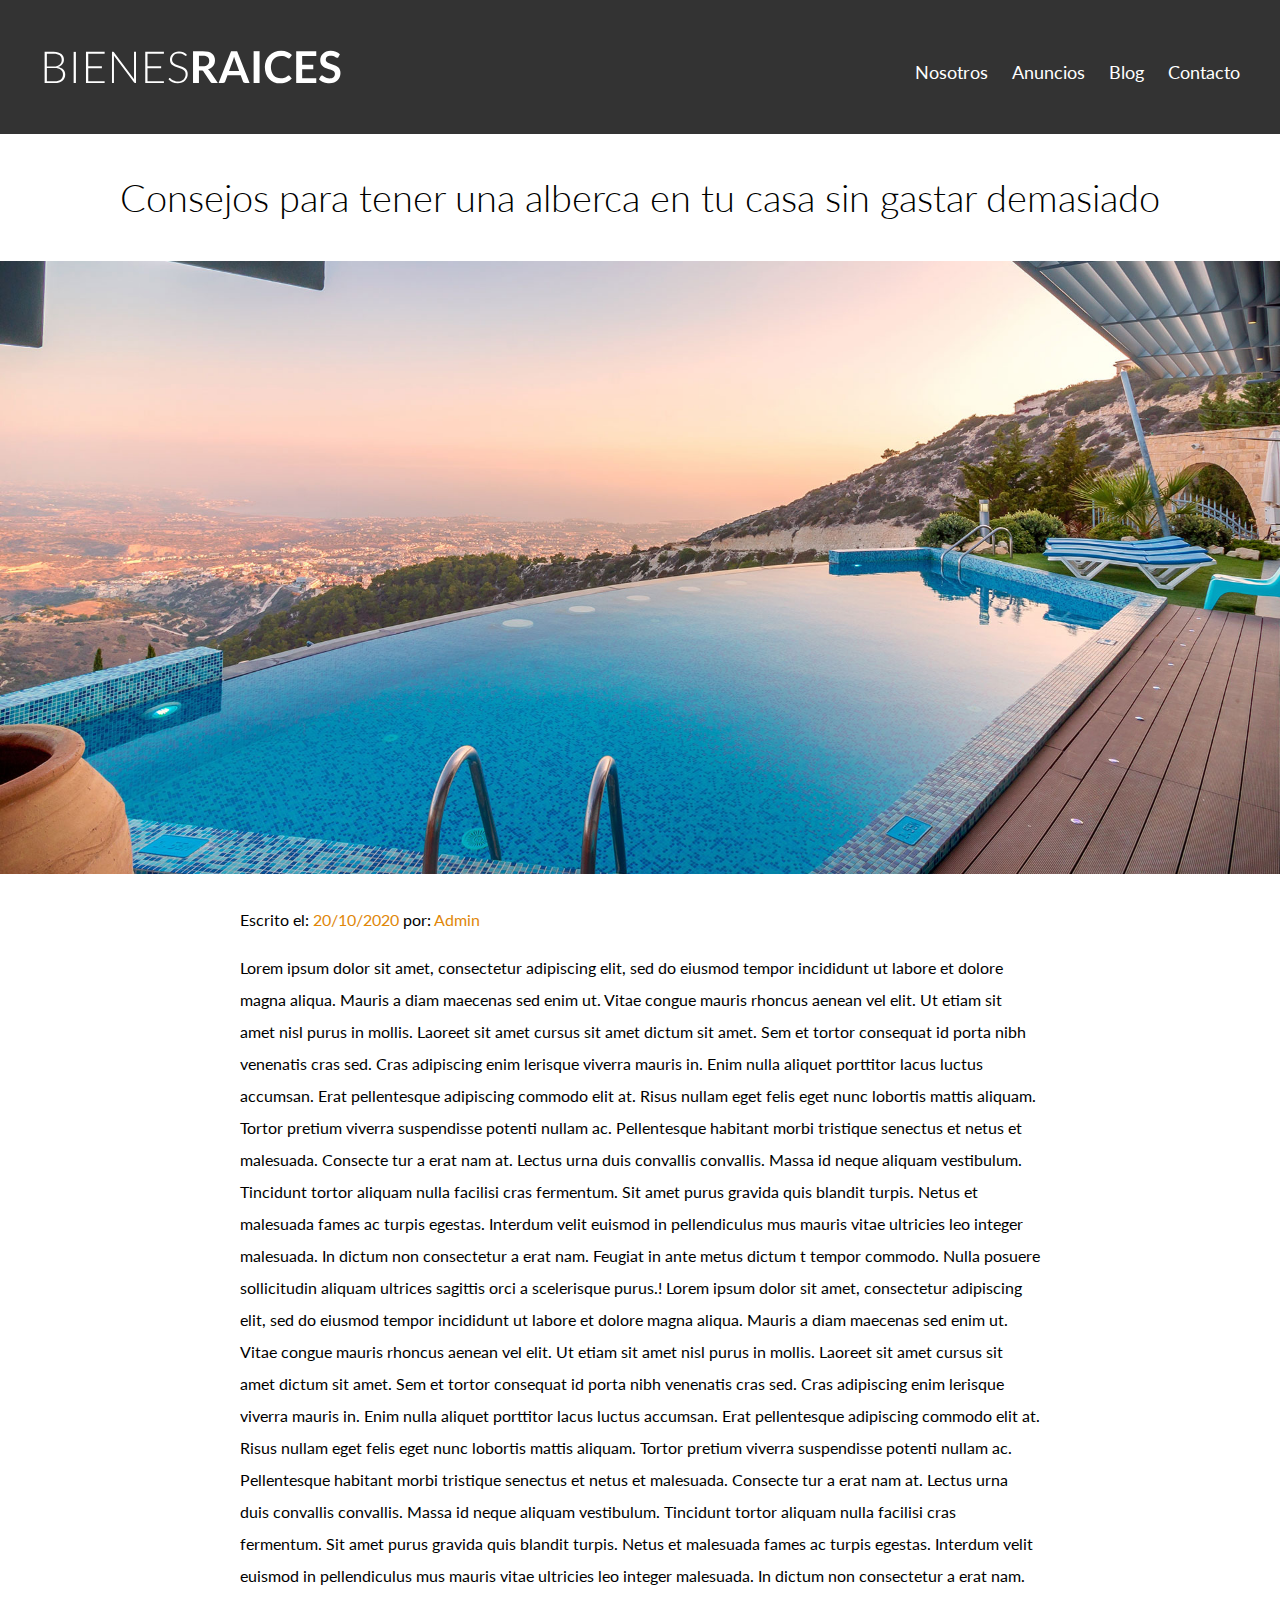
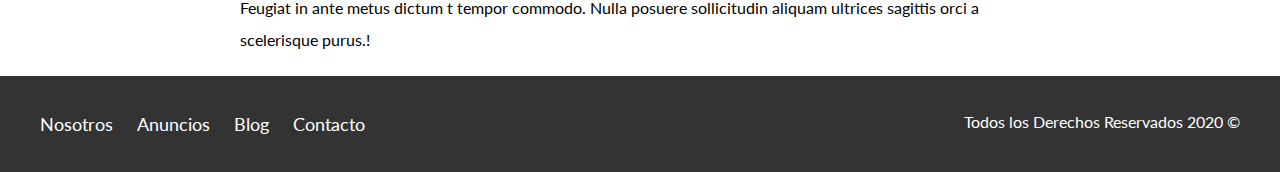
<file: Entrada.html>
<!DOCTYPE html>
<html lang="en">

<head>
    <meta charset="UTF-8">
    <meta name="viewport" content="width=device-width, initial-scale=1.0">
    <meta http-equiv="X-UA-Compatible" content="ie=edge">
    <title>Anuncio</title>
    <link href="https://fonts.googleapis.com/css?family=Lato:300,400,700,900&display=swap" rel="stylesheet">
    <link rel="stylesheet" href="CSS/normalize.css">
    <link rel="stylesheet" href="CSS/Styles.css">

</head>

<body>
    <header class="site-header">
        <div class="contenedor contenido-header">
            <div class="barra">
                <a href="/">
                    <img src="img/logo.svg" alt="Logotipo de Bienes Raices">
                </a>

                <div class="mobile-menu">
                    <a href="#navegacion">
                        <img src="img/barras.svg" alt="Icono Menu">
                    </a>
                </div>
                <nav id="navegacion" class="navegacion">
                    <a href="Nosotros.html">Nosotros</a>
                    <a href="Anuncios.html">Anuncios</a>
                    <a href="Blog.html">Blog</a>
                    <a href="Contacto.html">Contacto</a>
                </nav>
            </div>
        </div>
    </header>

    <h1 class="fw-300 centrar-texto">Consejos para tener una alberca en tu casa sin gastar demasiado</h1>
    <img src="img/destacada2.jpg" alt="Imagen principal">

    <main class="contenedor seccion contenido-centrado texto-entrada">


        <p>Escrito el: <span> 20/10/2020 </span> por: <span>Admin</span></p>

        <p>Lorem ipsum dolor sit amet, consectetur adipiscing elit, sed do eiusmod tempor incididunt ut labore et dolore magna aliqua. Mauris a diam maecenas sed enim ut. Vitae congue mauris rhoncus aenean vel elit. Ut etiam sit amet nisl purus in mollis.
            Laoreet sit amet cursus sit amet dictum sit amet. Sem et tortor consequat id porta nibh venenatis cras sed. Cras adipiscing enim lerisque viverra mauris in. Enim nulla aliquet porttitor lacus luctus accumsan. Erat pellentesque adipiscing commodo
            elit at. Risus nullam eget felis eget nunc lobortis mattis aliquam. Tortor pretium viverra suspendisse potenti nullam ac. Pellentesque habitant morbi tristique senectus et netus et malesuada. Consecte tur a erat nam at. Lectus urna duis convallis
            convallis. Massa id neque aliquam vestibulum. Tincidunt tortor aliquam nulla facilisi cras fermentum. Sit amet purus gravida quis blandit turpis. Netus et malesuada fames ac turpis egestas. Interdum velit euismod in pellendiculus mus mauris
            vitae ultricies leo integer malesuada. In dictum non consectetur a erat nam. Feugiat in ante metus dictum t tempor commodo. Nulla posuere sollicitudin aliquam ultrices sagittis orci a scelerisque purus.! Lorem ipsum dolor sit amet, consectetur
            adipiscing elit, sed do eiusmod tempor incididunt ut labore et dolore magna aliqua. Mauris a diam maecenas sed enim ut. Vitae congue mauris rhoncus aenean vel elit. Ut etiam sit amet nisl purus in mollis. Laoreet sit amet cursus sit amet dictum
            sit amet. Sem et tortor consequat id porta nibh venenatis cras sed. Cras adipiscing enim lerisque viverra mauris in. Enim nulla aliquet porttitor lacus luctus accumsan. Erat pellentesque adipiscing commodo elit at. Risus nullam eget felis
            eget nunc lobortis mattis aliquam. Tortor pretium viverra suspendisse potenti nullam ac. Pellentesque habitant morbi tristique senectus et netus et malesuada. Consecte tur a erat nam at. Lectus urna duis convallis convallis. Massa id neque
            aliquam vestibulum. Tincidunt tortor aliquam nulla facilisi cras fermentum. Sit amet purus gravida quis blandit turpis. Netus et malesuada fames ac turpis egestas. Interdum velit euismod in pellendiculus mus mauris vitae ultricies leo integer
            malesuada. In dictum non consectetur a erat nam. Feugiat in ante metus dictum t tempor commodo. Nulla posuere sollicitudin aliquam ultrices sagittis orci a scelerisque purus.!
        </p>

    </main>



    <footer class="site-footer seccion">
        <div class="contenedor contenedor-footer">
            <nav class="navegacion">
                <a href="Nosotros.html">Nosotros</a>
                <a href="Anuncios.html">Anuncios</a>
                <a href="Blog.html">Blog</a>
                <a href="Contacto.html">Contacto</a>
            </nav>
            <p class="copyright">Todos los Derechos Reservados 2020 &copy;</p>
        </div>
    </footer>
</body>

</html>
</file>
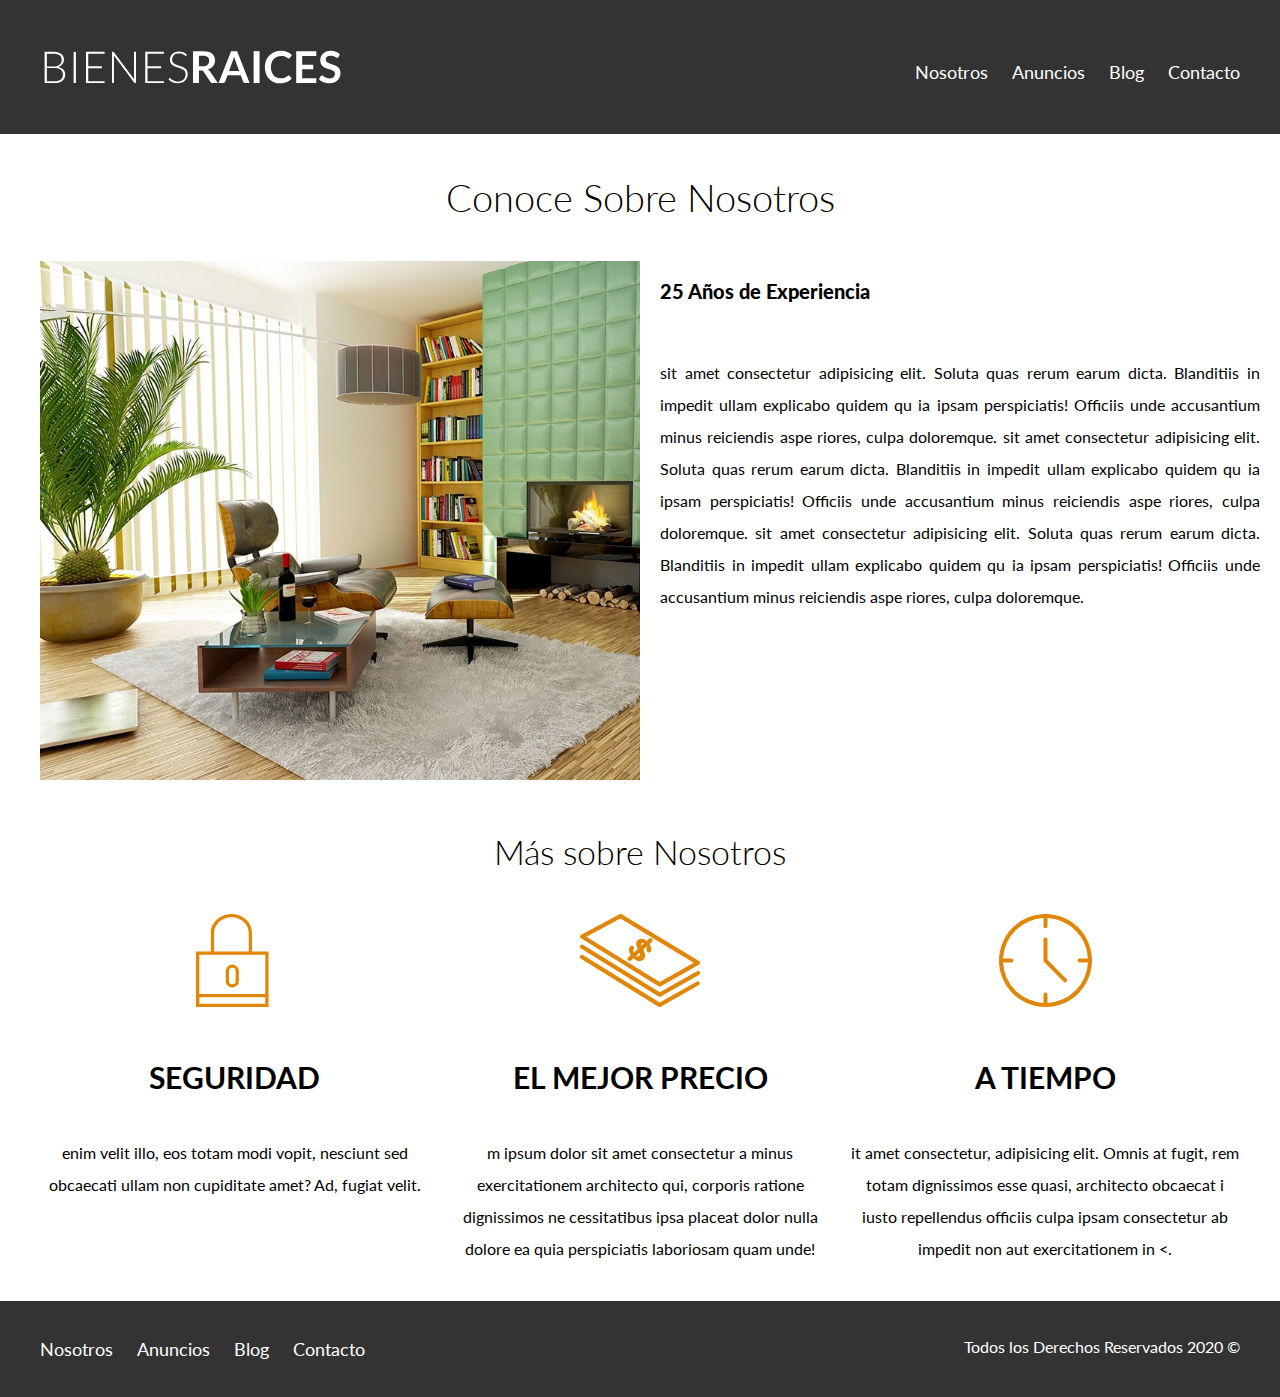
<file: Nosotros.html>
<!DOCTYPE html>
<html lang="en">

<head>
    <meta charset="UTF-8">
    <meta name="viewport" content="width=device-width, initial-scale=1.0">
    <meta http-equiv="X-UA-Compatible" content="ie=edge">
    <title>Nosotros</title>
    <link href="https://fonts.googleapis.com/css?family=Lato:300,400,700,900&display=swap" rel="stylesheet">
    <link rel="stylesheet" href="CSS/normalize.css">
    <link rel="stylesheet" href="CSS/Styles.css">

</head>

<body>
    <header class="site-header">
        <div class="contenedor contenido-header">
            <div class="barra">
                <a href="/">
                    <img src="img/logo.svg" alt="Logotipo de Bienes Raices">
                </a>

                <div class="mobile-menu">
                    <a href="#navegacion">
                        <img src="img/barras.svg" alt="Icono Menu">
                    </a>
                </div>
                <nav id="navegacion" class="navegacion">
                    <a href="Nosotros.html">Nosotros</a>
                    <a href="Anuncios.html">Anuncios</a>
                    <a href="Blog.html">Blog</a>
                    <a href="Contacto.html">Contacto</a>
                </nav>
            </div>
        </div>
    </header>

    <main class="contenedor">
        <h1 class="fw-300 centrar-texto">Conoce Sobre Nosotros</h1>

        <div class="contenido-nosotros">
            <div class="imagen">
                <img src="img/nosotros.jpg" alt="imagen sobre nosotros">
            </div>
            <div class="texto-nosotros">
                <blockquote>25 Años de Experiencia</blockquote>
                <!-- Se puede utilizar como testimoniales o texto que resaltan -->
                <p> sit amet consectetur adipisicing elit. Soluta quas rerum earum dicta. Blanditiis in impedit ullam explicabo quidem qu ia ipsam perspiciatis! Officiis unde accusantium minus reiciendis aspe riores, culpa doloremque. sit amet consectetur
                    adipisicing elit. Soluta quas rerum earum dicta. Blanditiis in impedit ullam explicabo quidem qu ia ipsam perspiciatis! Officiis unde accusantium minus reiciendis aspe riores, culpa doloremque. sit amet consectetur adipisicing elit.
                    Soluta quas rerum earum dicta. Blanditiis in impedit ullam explicabo quidem qu ia ipsam perspiciatis! Officiis unde accusantium minus reiciendis aspe riores, culpa doloremque.
                </p>
            </div>
        </div>
    </main>

    <section class="contenedor seccion">
        <h2 class="fw-300 centrar-texto">Más sobre Nosotros</h2>
        <div class="iconos-nosotros">
            <div class="icono">
                <img src="img/icono1.svg" alt="Icono Seguridad">
                <h3>Seguridad</h3>
                <p>enim velit illo, eos totam modi vopit, nesciunt sed obcaecati ullam non cupiditate amet? Ad, fugiat velit.</p>
            </div class="icono">

            <div class="icono">
                <img src="img/icono2.svg" alt="Icono Precio">
                <h3>El mejor precio</h3>
                <p>m ipsum dolor sit amet consectetur a minus exercitationem architecto qui, corporis ratione dignissimos ne cessitatibus ipsa placeat dolor nulla dolore ea quia perspiciatis laboriosam quam unde!</p>
            </div class="icono">

            <div class="icono">
                <img src="img/icono3.svg" alt="Icono Tiempo">
                <h3>A Tiempo</h3>
                <p>it amet consectetur, adipisicing elit. Omnis at fugit, rem totam dignissimos esse quasi, architecto obcaecat i iusto repellendus officiis culpa ipsam consectetur ab impedit non aut exercitationem in
                    <.</p>
            </div>


    </section>


    <footer class="site-footer seccion">
        <div class="contenedor contenedor-footer">
            <nav class="navegacion">
                <a href="Nosotros.html">Nosotros</a>
                <a href="Anuncios.html">Anuncios</a>
                <a href="Blog.html">Blog</a>
                <a href="Contacto.html">Contacto</a>
            </nav>
            <p class="copyright">Todos los Derechos Reservados 2020 &copy;</p>
        </div>
    </footer>
</body>

</html>
</file>
<file: CSS/Styles.css>
html {
    box-sizing: border-box;
    font-size: 62.5%;
    /** Reset para REMS -62.5% = 10px de 16px **/
}

*,
*:before,
*:after {
    box-sizing: inherit;
    /*se resuelve el problemas de la caja*/
}

body {
    font-family: 'Lato', sans-serif;
    font-size: 1.6rem;
    line-height: 2;
    /**interlineado**/
}


/**-------------------------------------------------------- Globales-------------------------------------------------------------------- **/

img {
    max-width: 100%;
}

.contenedor {
    width: 95%;
    max-width: 120rem;
    /** 1200 pixeles**/
    margin: 0 auto;
}

h1 {
    font-size: 3.8rem;
}

h2 {
    font-size: 3.4rem;
}

h3 {
    font-size: 3rem;
}

h4 {
    font-size: 2.6rem;
}


/** -------------------------------------------------------------Utilidades ------------------------------------------------------------**/

.seccion {
    margin-top: 2rem;
    /** Separacion arriba y abajo **/
    margin-bottom: 2rem;
}

.fw-300 {
    font-weight: 300;
}

.centrar-texto {
    text-align: center;
}

.d-block {
    display: block !important;
}

.contenido-centrado {
    max-width: 800px;
}


/**----------------------------------------------------- Botones---------------------------------------------------------------------------**/

.botones {
    color: #ffff;
    font-weight: 700;
    /* ancho del texto*/
    text-decoration: none;
    /** Quita el formato de subrayado*/
    font-size: 1.8rem;
    /* tamaño del texto*/
    padding: 1rem 3rem;
    margin-top: 3rem;
    text-align: center;
    display: inline-block;
    /*Enlaces e imagenes son display: inline y si queremos modificar ancho o margin se tendra que pasar a block o inline-block*/
    border: none;
    display: block;
    flex: 0 0 100%;
}

@media (min-width: 768px) {
    .botones {
        display: inline-block;
        /*para que tome bien los margin y paddins*/
        flex: 0 0 auto;
    }
}

.botones:hover {
    cursor: pointer;
    /*Para forzar a usar el cursor*/
}

.boton-amarillo {
    background-color: #e08709;
}

.boton-verde {
    background-color: #71b100;
}


/** ------------------------------------------------------Header----------------------------------------------------------------------------**/

.site-header {
    background: #333333;
    padding: 1rem 0 3rem 0;
}

.site-header.inicio {
    background-image: url(../img/header.jpg);
    background-position: center center;
    background-size: cover;
    height: 100vh;
    min-height: 60rem;
}

.contenido-header {
    /** revisar video 37**/
    height: 100%;
    display: flex;
    flex-direction: column;
    justify-content: space-between;
    /* alinia horizontalmente*/
    text-align: center;
}

@media (min-width: 768px) {
    .contenido-header {
        text-align: left;
    }
}

.contenido-header h1 {
    color: white;
    padding-bottom: 2rem;
    max-width: 60rem;
    line-height: 2;
}

.barra {
    padding-top: 3rem;
}

@media (min-width: 768px) {
    .barra {
        display: flex;
        justify-content: space-between;
        align-items: center;
        /**se sentra todo el texo con la imagen**/
    }
}


/**------------------------------------------------------Navegacion---------------------------------------------------------------------**/

.navegacion a {
    color: white;
    text-decoration: none;
    font-size: 2.2rem;
    display: block;
}

@media (min-width: 768px) {
    .navegacion a {
        display: inline-block;
        font-size: 1.8rem;
        margin-right: 2rem;
    }
    .navegacion a:last-of-type {
        margin: 0;
    }
}

.navegacion a:hover {
    /**Nos da el efecto de cambiar color cuando se posiciona encima de la barra**/
    color: #71b100;
}


/**............................................................Mobile Menu.....................................................**/

.mobile-menu img {
    width: 5rem;
}

@media (min-width: 768px) {
    .mobile-menu {
        display: none;
    }
}

.navegacion:target {
    display: block;
}

.navegacion {
    display: none;
}

@media (min-width: 768px) {
    .navegacion {
        display: block;
    }
}


/**------------------------------------------------------Iconos Nosotros----------------------------------------------------------------**/

@media (min-width: 768px) {
    .iconos-nosotros {
        display: flex;
        justify-content: space-between;
    }
}

.icono {
    /**centrar en columnas**/
    text-align: center;
}

@media (min-width: 768px) {
    .icono {
        flex-basis: calc(33.3% - 1rem);
    }
}

.icono h3 {
    text-transform: uppercase;
    /** cambia el texto en mayusculas**/
}


/**--------------------------------------------------------- ANUNCIOS ----------------------------------------------------------------**/

@media (min-width: 768px) {
    .contenedor-anuncios {
        display: flex;
        justify-content: space-between;
        flex-wrap: wrap;
        /* Tiene que ser en el padre, para posicionar el contenido*/
    }
}

.anuncio {
    border: 1px solid #b5b5b5;
    /** Es lo mismo que usar 
    border-width: 1px; 
    border-style: solid;
    borde-color: #b5b5b5; **/
    background: #f5f5f5;
    margin-bottom: 2rem;
    /**Darle separacion a los anuncios**/
}

@media (min-width: 768px) {
    .anuncio {
        flex: 0 0 calc(33.3% - 1rem);
        /*Grow (para que el contenido crezca si es posible), shrink (para el contenido mas pequeño) basic (base)
    flex-grow: 0;
    flex-shrink: 0; /**Siempre tomara el tamaño de la base
    flex-basis: calc(33.3% - 1rem);**/
    }
}

.contenido-anuncio {
    padding: 2rem;
    /** Espacio entre los bordes**/
}

.contenido-anuncio h3,
.contenido-anuncio p {
    margin: 0;
}

.precio {
    color: #71b100;
    font-weight: 700;
}

.ver-todas {
    display: flex;
    justify-content: flex-end;
}


/** Por default
p font-weigth: 400;
h font-weigth: 700;**/

.iconos-caracteristicas {
    list-style: none;
    /*Forma de las viñetas*/
    padding: 0;
    display: flex;
    justify-content: space-evenly;
    flex: 1;
    /* factor de crecimiento, para que crezca pero siendo limitado por max-width;*/
    max-width: 500px;
    /*Para que solo tome ese tamaño y no aumente*/
}

.iconos-caracteristicas li {
    /*flex: 1;*/
    display: flex;
}

.iconos-caracteristicas li img {
    margin-right: 2rem;
}


/**----------------------------------------------------------Contacto Home---------------------------------------------------------------**/

.imagen-contacto {
    background-image: url(../img/encuentra.jpg);
    background-position: center center;
    background-size: cover;
    height: 40rem;
    display: flex;
    align-items: center;
    /* alineamos verticalmente*/
}

.contenido-contacto {
    flex: 0 0 95%;
    /*factor de crecimiento*/
    color: #ffff;
}

.contenido-contacto p {
    font-size: 1.8rem;
}


/*---------------------------------------------------------- Seccion Inferior------------------------------------------------------*/

@media (min-width: 768px) {
    .seccion-inferior {
        display: flex;
        justify-content: space-between;
    }
    .seccion-inferior .blog {
        flex-basis: 60%;
    }
    .seccion-inferior .testimoniales {
        flex-basis: calc(40% - 2rem);
    }
}

.entrada-blog {
    margin-bottom: 2rem;
}

@media (min-width: 768px) {
    .entrada-blog {
        display: flex;
        justify-content: space-between;
    }
}

.entrada-blog:last-of-type {
    margin-bottom: 0;
}

@media (min-width: 768px) {
    .entrada-blog .imagen {
        flex-basis: 40%;
    }
    .entrada-blog .texto-entrada {
        flex-basis: calc(60% - 3rem);
    }
}

.texto-entrada a {
    color: black;
    text-decoration: none;
}

.texto-entrada h4 {
    margin: 0;
    line-height: 1.4;
    /*interlineado*/
}

.texto-entrada h4::after {
    /*seudo elemento*/
    content: "";
    display: block;
    width: 15rem;
    height: .5rem;
    background-color: #71b100;
    margin-top: 1rem;
}

.texto-entrada span {
    color: #e08709;
}


/*-------------------------------------------------------------TESTIMONIALES-----------------------------------------------------------*/

.testimonial {
    background-color: #71b100;
    font-size: 2.4rem;
    padding: 2rem;
    color: #ffff;
    border-radius: 2rem;
}

.testimonial p {
    text-align: right;
}

.testimonial blockquote::before {
    content: "";
    background-image: url(../img/comilla.svg);
    width: 4rem;
    height: 4rem;
    position: absolute;
    /*se coloca en absoluto cuando se requiere posicionar*/
    left: -2rem;
}

.testimonial blockquote {
    position: relative;
    /*no cambia la posicion pero le avisa en que lugar se encuentra el elemento*/
    padding-left: 5rem;
    font-weight: 300;
}


/**-----------------------------------------------------FOOTER--------------------------------------------------------------*/

.site-footer {
    background-color: #333333;
    margin: 0;
}

.copyright {
    margin: 0;
    color: #ffff;
}

.contenedor-footer {
    padding: 3rem 0;
    text-align: center;
}

@media (min-width: 768px) {
    .contenedor-footer {
        display: flex;
        justify-content: space-between;
    }
}

.site-footer nav {
    display: none;
}

@media (min-width: 768px) {
    .site-footer nav {
        display: block;
    }
}


/**------------------------------------------------------PAGINAS INTERNAS-----------------------------------------------------------------**/


/*Nosotros*/

@media (min-width: 768px) {
    .contenido-nosotros {
        display: grid;
        /*similar a flex pero se utiliza para las columnas*/
        grid-template-columns: 50% 50%;
        /*coloca el porcentaje de tamaño para utilizar las columnas*/
        grid-column-gap: 2rem;
        /*solucion al problema de colocar todo junto y da separacin entre las columnas*/
    }
}

.texto-nosotros blockquote {
    font-weight: 900;
    font-size: 2rem;
    margin: 0;
    padding: 1rem 0 3rem 0;
}

.texto-nosotros p {
    text-align: justify;
}


/*-----------------------------------------------------Anuncio propiedad----------------------------------------*/

.resumen-propiedad {
    display: flex;
    justify-content: space-between;
    align-items: center;
    /*alinia veticalmente*/
}


/*-----------------------------------------------------------Contacto-------------------------------------------*/

.contacto p {
    font-size: 2rem;
    color: #4f4f4f;
    margin: 1.5rem 0 0 0;
}

legend {
    font-size: 2.4rem;
    color: #474646;
}

label {
    display: block;
    /*hace que tomen todo el espacio disponible*/
    font-weight: 700;
    /*ancho de la fuente*/
    text-transform: uppercase;
}

input:not([type="submit"]),
textarea,
select {
    /*aplica el formato a todos menos al submit*/
    padding: 1rem;
    display: block;
    width: 100%;
    background-color: #e1e1e1;
    margin-bottom: 2rem;
    border: none;
    border-radius: 1rem;
    /*Para obtener esquinas redondeadas*/
}

input[type="radio"] {
    width: auto;
    margin: 0;
}

select {
    /*Unicamente se coloca a todos los select*/
    -webkit-appearance: none;
    appearance: none;
}

textarea {
    height: 20rem;
}

.forma-contacto {
    max-width: 30rem;
    display: flex;
    justify-content: space-between;
    align-items: center;
}
</file>
